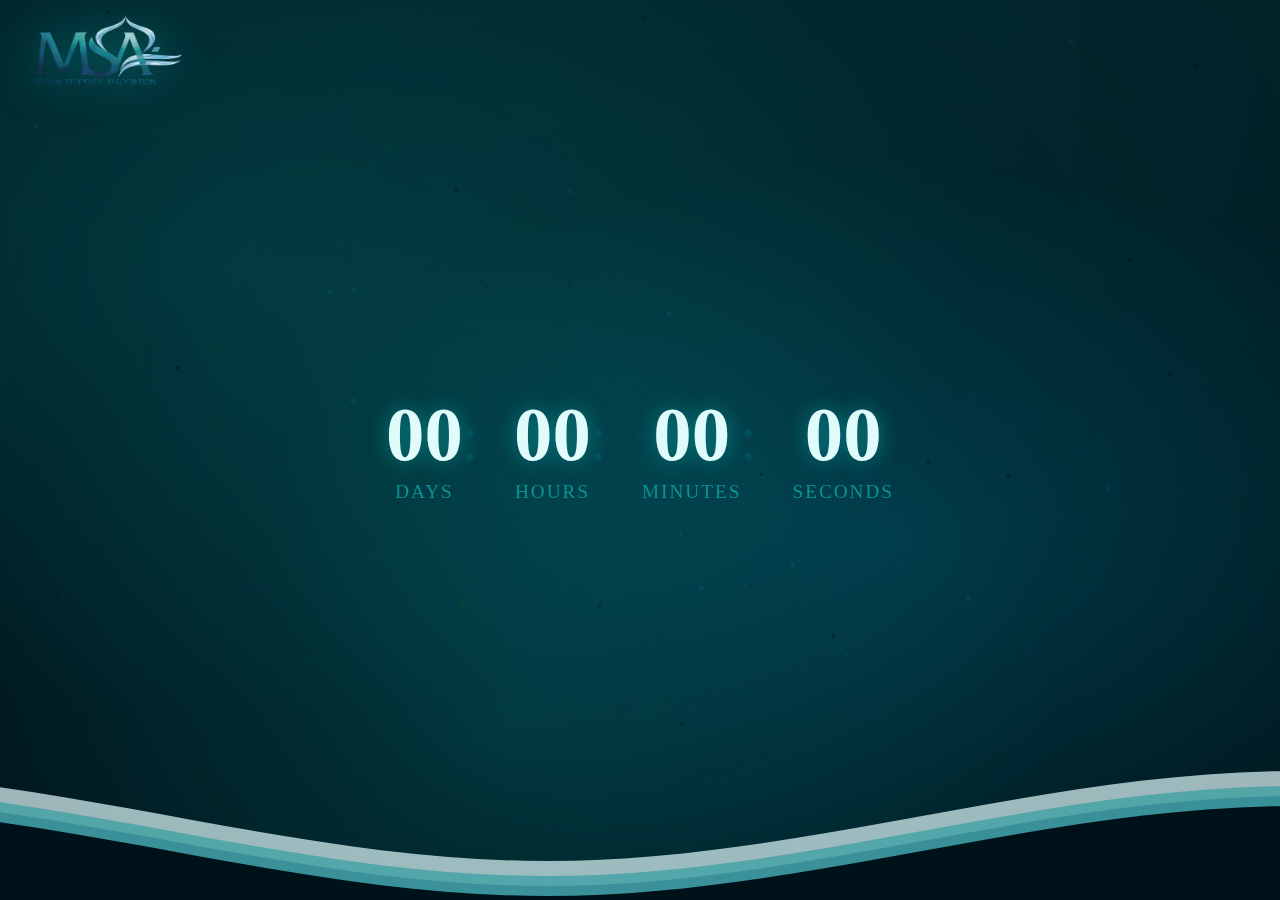
<file: index_old.html>
<!DOCTYPE html>
<html lang="en">
<head>
  <meta charset="UTF-8" />
  <meta name="viewport" content="width=device-width, initial-scale=1.0"/>
  <title>Islam Awareness Week</title>
  <link rel="icon" type="image/png" href="msauofa_iaw26_lowres.png" />
  <link rel="stylesheet" href="styles.css" />

  <!-- INLINE OVERRIDES -->
  <style>
    html, body {
      margin: 0 !important;
      padding: 0 !important;
      height: 100% !important;
      overflow: hidden !important;
    }

    .hero {
      position: relative !important;
      height: 100vh !important;
      overflow: hidden !important;
    }

    #ocean-canvas,
    #dots-bg {
      position: fixed !important;
      inset: 0 !important;
      width: 100vw !important;
      height: 100vh !important;
      display: block !important;
      pointer-events: none !important;
    }

    .ocean-waves {
      position: absolute !important;
      left: 0 !important;
      bottom: 0 !important;
      width: 100% !important;
      height: 140px !important;
      display: block !important;
    }

    .caustics {
      position: fixed !important;
      inset: 0 !important;
      pointer-events: none !important;
    }
  </style>
</head>
<body>
  <!-- Ocean wave canvas with physics -->
  <canvas id="ocean-canvas"></canvas>
  
  <!-- Caustic light effects -->
  <div class="caustics"></div>
  
  <!-- Bubble canvas -->
  <canvas id="dots-bg"></canvas>

  <!-- MSA Logo -->
  <a href="https://msauofa.ca" target="_blank" rel="noopener noreferrer">
    <img src="msauofa_iaw26_lowres.png" alt="MSA Logo" class="msa-logo">
  </a>

  <div class="hero">
    <!-- <div class="banner-container"> -->
      <div id="countdown" class="countdown-wrapper">
        <div class="time-block">
          <span id="days">00</span>
          <span class="label">Days</span>
        </div>
        <div class="time-block">
          <span id="hours">00</span>
          <span class="label">Hours</span>
        </div>
        <div class="time-block">
          <span id="minutes">00</span>
          <span class="label">Minutes</span>
        </div>
        <div class="time-block">
          <span id="seconds">00</span>
          <span class="label">Seconds</span>
        </div>
      <!-- </div> -->
    </div>
    

    <svg class="ocean-waves" viewBox="0 24 150 28" preserveAspectRatio="none" shape-rendering="auto">
      <defs>
        <path id="gentle-wave" d="M-160 44c30 0 58-18 88-18s 58 18 88 18 58-18 88-18 58 18 88 18 v44h-352z" />
      </defs>
      <g class="parallax">
        <use xlink:href="#gentle-wave" x="48" y="0" />
        <use xlink:href="#gentle-wave" x="48" y="3" />
        <use xlink:href="#gentle-wave" x="48" y="5" />
        <use xlink:href="#gentle-wave" x="48" y="7" />
      </g>
    </svg>
  </div>

 <script src="script.js"></script>
</body>
</html>
</file>
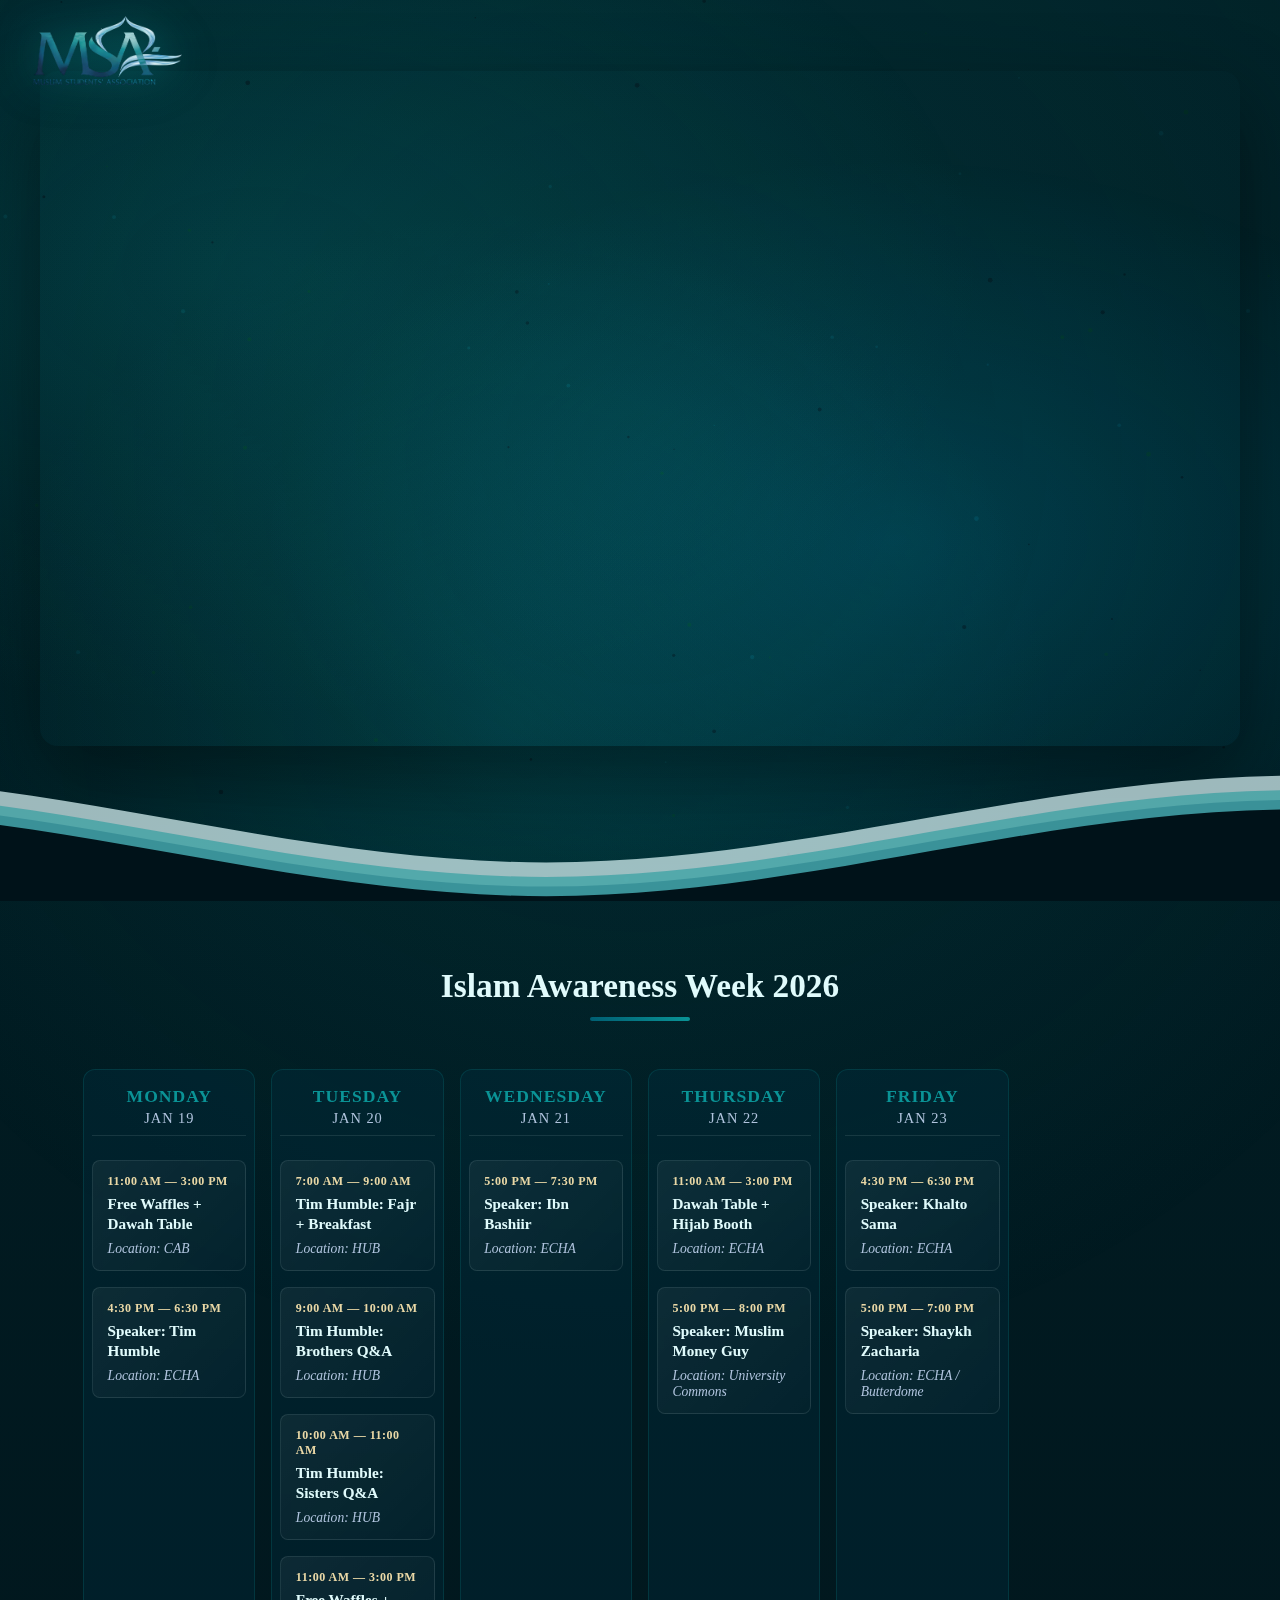
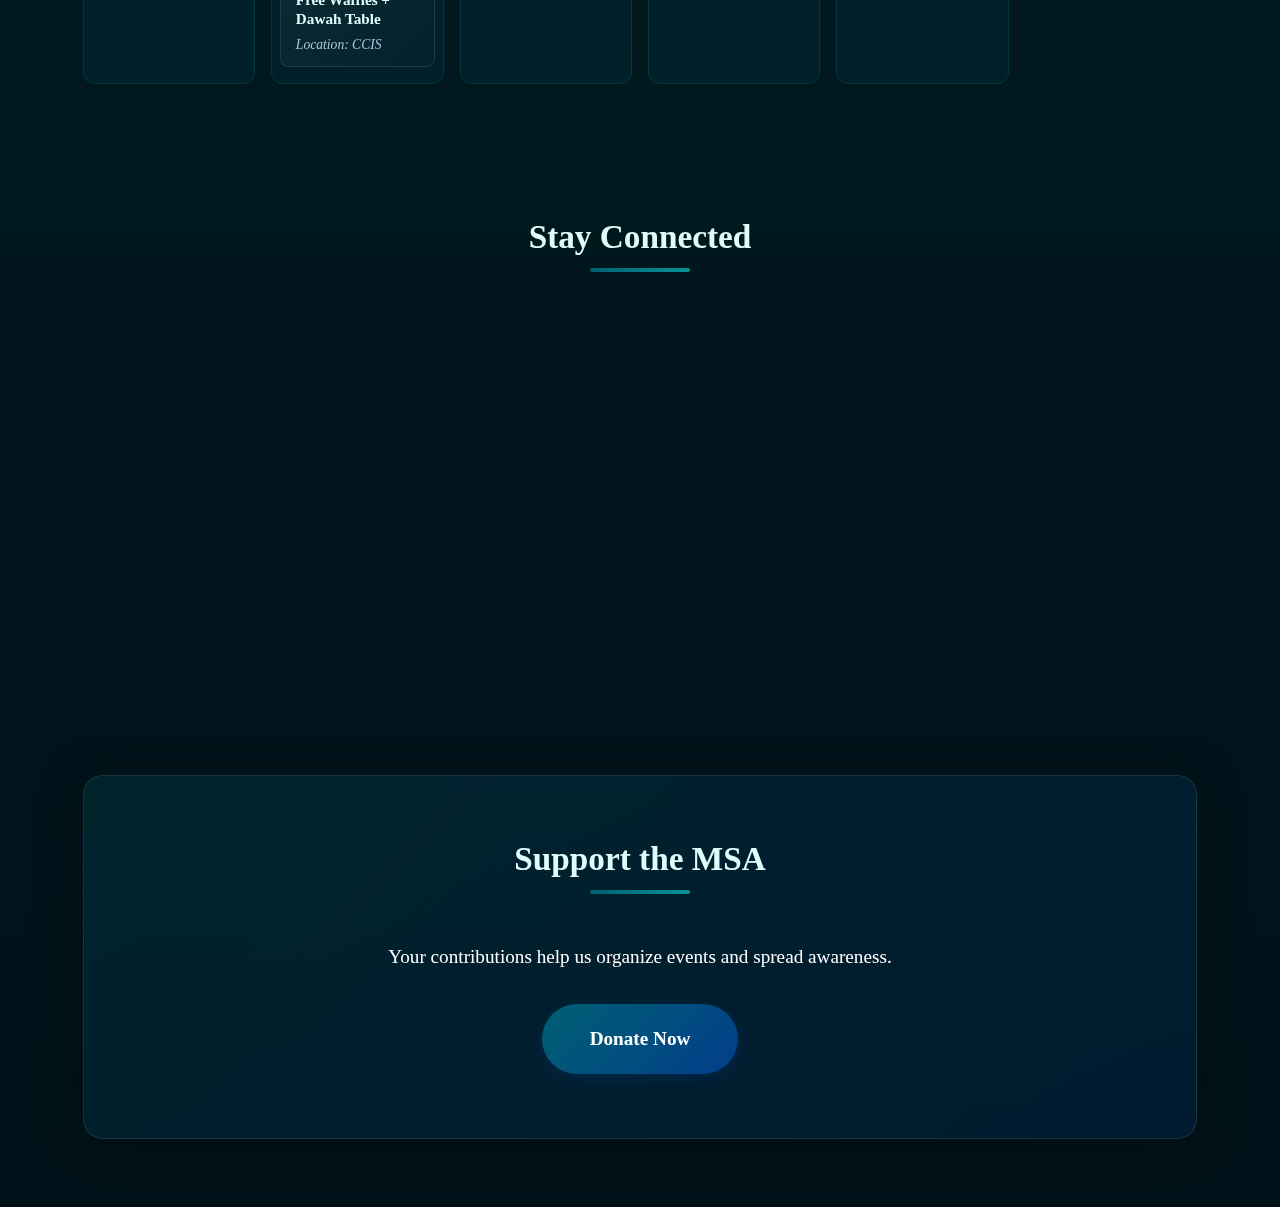
<file: reveal.html>
<!DOCTYPE html>
<html lang="en">
<head>
  <meta charset="UTF-8" />
  <meta name="viewport" content="width=device-width, initial-scale=1.0"/>
  <title>Islam Awareness Week | Glad Tidings</title>
  <link rel="icon" type="image/png" href="msauofa_iaw26_lowres.png" />
  
  <!-- External CSS Link -->
  <link rel="stylesheet" href="styles.css" />
</head>
<body>
  <!-- Ocean wave canvas with physics -->
  <canvas id="ocean-canvas"></canvas>
  
  <!-- Caustic light effects -->
  <div class="caustics"></div>
  
  <!-- Bubble canvas -->
  <canvas id="dots-bg"></canvas>

  <!-- MSA Logo -->
  <a href="https://msauofa.ca" target="_blank" rel="noopener noreferrer">
    <img src="msauofa_iaw26_lowres.png" alt="MSA Logo" class="msa-logo">
  </a>

  <div class="hero">
    <!-- <div class="banner-container"> -->
      <div class="hero-video">
        <iframe
          src="https://www.youtube.com/embed/zpDHUuCWVqA?enablejsapi=1&origin=https://iaw.msauofa.ca&controls=0&mute=1&autoplay=1&loop=1&playlist=zpDHUuCWVqA&modestbranding=1"
          title="YouTube video player"
          frameborder="0"
          allow="autoplay; encrypted-media; picture-in-picture"
          referrerpolicy="strict-origin-when-cross-origin"
          allowfullscreen>
        </iframe>
      </div>
    
    <p class="hero-subtitle">
      "Glad tidings to the strangers"
    </p>

    <p class="hero-subtitle tagline-sub">
      <!-- Islam Awareness Week 2026 -->
    </p>

    <div class="scroll-indicator" id="scrollIndicator">
      <span>↓</span>
    </div>

    <svg class="ocean-waves" viewBox="0 24 150 28" preserveAspectRatio="none" shape-rendering="auto">
      <defs>
        <path id="gentle-wave" d="M-160 44c30 0 58-18 88-18s 58 18 88 18 58-18 88-18 58 18 88 18 v44h-352z" />
      </defs>
      <g class="parallax">
        <use xlink:href="#gentle-wave" x="48" y="0" />
        <use xlink:href="#gentle-wave" x="48" y="3" />
        <use xlink:href="#gentle-wave" x="48" y="5" />
        <use xlink:href="#gentle-wave" x="48" y="7" />
      </g>
    </svg>
  </div>

  

<section class="section">
    <h2 class="section-title">Islam Awareness Week 2026</h2>

    <div class="daily-schedule">
      
      <div class="day-column">
        <h3 class="day-header">Monday <span class="day-date">Jan 19</span></h3>
        
        <div class="schedule-card">
          <div class="card-time">11:00 AM — 3:00 PM</div>
          <h4 class="card-title">Free Waffles + Dawah Table</h4>
          <p class="card-loc">Location: CAB</p>
        </div>

        <div class="schedule-card">
          <div class="card-time">4:30 PM — 6:30 PM</div>
          <h4 class="card-title">Speaker: Tim Humble</h4>
          <p class="card-loc">Location: ECHA</p>
        </div>
      </div>

      <div class="day-column">
        <h3 class="day-header">Tuesday <span class="day-date">Jan 20</span></h3>
        
        <div class="schedule-card">
          <div class="card-time">7:00 AM — 9:00 AM</div>
          <h4 class="card-title">Tim Humble: Fajr + Breakfast</h4>
          <p class="card-loc">Location: HUB</p>
        </div>

        <div class="schedule-card">
          <div class="card-time">9:00 AM — 10:00 AM</div>
          <h4 class="card-title">Tim Humble: Brothers Q&A</h4>
          <p class="card-loc">Location: HUB</p>
        </div>

        <div class="schedule-card">
          <div class="card-time">10:00 AM — 11:00 AM</div>
          <h4 class="card-title">Tim Humble: Sisters Q&A</h4>
          <p class="card-loc">Location: HUB</p>
        </div>

        <div class="schedule-card">
          <div class="card-time">11:00 AM — 3:00 PM</div>
          <h4 class="card-title">Free Waffles + Dawah Table</h4>
          <p class="card-loc">Location: CCIS</p>
        </div>
      </div>

      <div class="day-column">
        <h3 class="day-header">Wednesday <span class="day-date">Jan 21</span></h3>
        
        <div class="schedule-card">
          <div class="card-time">5:00 PM — 7:30 PM</div>
          <h4 class="card-title">Speaker: Ibn Bashiir</h4>
          <p class="card-loc">Location: ECHA</p>
        </div>
      </div>

      <div class="day-column">
        <h3 class="day-header">Thursday <span class="day-date">Jan 22</span></h3>
        
        <div class="schedule-card">
          <div class="card-time">11:00 AM — 3:00 PM</div>
          <h4 class="card-title">Dawah Table + Hijab Booth</h4>
          <p class="card-loc">Location: ECHA</p>
        </div>

        <div class="schedule-card">
          <div class="card-time">5:00 PM — 8:00 PM</div>
          <h4 class="card-title">Speaker: Muslim Money Guy</h4>
          <p class="card-loc">Location: University Commons</p>
        </div>
      </div>

      <div class="day-column">
        <h3 class="day-header">Friday <span class="day-date">Jan 23</span></h3>
        
        <div class="schedule-card">
          <div class="card-time">4:30 PM — 6:30 PM</div>
          <h4 class="card-title">Speaker: Khalto Sama</h4>
          <p class="card-loc">Location: ECHA</p>
        </div>

        <div class="schedule-card">
          <div class="card-time">5:00 PM — 7:00 PM</div>
          <h4 class="card-title">Speaker: Shaykh Zacharia</h4>
          <p class="card-loc">Location: ECHA / Butterdome</p>
        </div>
      </div>

    </div>
  </section>




  


  <section class="section">
    <h2 class="section-title">Stay Connected</h2>
    <div class="instagram-grid">
      <div class="instagram-embed">
        <blockquote class="instagram-media" data-instgrm-permalink="https://www.instagram.com/p/DS-hZEcD1NG/" data-instgrm-version="14" style="background:#FFF; border:0; margin:1px; max-width:540px; width:calc(100% - 2px);">
        </blockquote>
      <!-- </div> -->
      <!-- <div class="instagram-embed"> -->
        <!-- <blockquote class="instagram-media" data-instgrm-permalink="#" data-instgrm-version="14" style="background:#FFF; border:0; margin:1px; max-width:540px; width:calc(100% - 2px);"> -->
        <!-- </blockquote> -->
      <!-- </div> -->
    <!-- </div> -->
  </section>


<section class="section">
    <div class="donation-section">
      <h2 class="section-title">Support the MSA</h2>
      <p class="donation-copy">
        Your contributions help us organize events and spread awareness. 
      </p>
      <div class="donation-buttons">
        <a href="" class="donation-btn">Donate Now</a>
      </div>
    </div> 
  </section> 


  <!-- External Script Link -->
  <script src="script.js"></script>
  <script async src="https://www.instagram.com/embed.js"></script>
</body>
</html>
</file>
<file: styles.css>
/* --- OCEAN THEME VARIABLES --- */
:root {
  --deep-ocean: #001219;
  --mid-ocean: #005f73;
  --shallow-water: #0a9396;
  --foam: #e0fbfc;
  --sand: #e9d8a6;
  --text-main: #ffffff;
  --text-muted: #b0c4de;
}

* {
  margin: 0;
  padding: 0;
  box-sizing: border-box;
}

body {
  font-family: 'Georgia', serif;
  background: linear-gradient(180deg, #022026 0%, #001219 100%);
  color: var(--text-main);
  overflow-x: hidden;
}

/* Ocean wave canvas */
#ocean-canvas {
  position: fixed;
  inset: 0;
  z-index: 1;
  pointer-events: none;
  opacity: 0.7;
}

/* Underwater Caustics (Sun rays) Effect */
.caustics {
  position: fixed;
  inset: 0;
  z-index: 2;
  pointer-events: none;
  background-image: 
    radial-gradient(ellipse at 20% 30%, rgba(10, 147, 150, 0.2) 0%, transparent 50%),
    radial-gradient(ellipse at 70% 60%, rgba(0, 191, 255, 0.15) 0%, transparent 50%),
    radial-gradient(ellipse at 40% 80%, rgba(10, 147, 150, 0.18) 0%, transparent 50%);
  animation: caustic-drift 15s ease-in-out infinite;
}

@keyframes caustic-drift {
  0%, 100% { 
    transform: translate(0, 0) scale(1);
    opacity: 0.5;
  }
  50% { 
    transform: translate(30px, -20px) scale(1.1);
    opacity: 0.7;
  }
}

/* Bubble background canvas */
#dots-bg {
  position: fixed;
  inset: 0;
  z-index: 3;
  pointer-events: none;
  mix-blend-mode: overlay;
  opacity: 0.6;
}

/* --- LOGO --- */
.msa-logo {
  position: fixed;
  left: 2rem;
  top: 1rem;
  width: 150px;
  height: auto;
  z-index: 1000;
  filter: drop-shadow(0 0 20px rgba(10, 147, 150, 0.6));
  transition: all 0.3s ease;
}

.msa-logo:hover {
  filter: drop-shadow(0 0 25px rgba(10, 147, 150, 0.8))
          drop-shadow(0 0 50px rgba(224, 251, 252, 0.6));
  transform: scale(1.05);
}

/* --- HERO SECTION --- */
.hero {
  min-height: 100vh;
  display: flex;
  flex-direction: column;
  justify-content: center;
  align-items: center;
  position: relative;
  background: transparent;
  padding: clamp(2rem, 4vw, 3rem) 1rem;
  overflow: visible;
  z-index: 10;
}

.hero::before {
  content: '';
  position: absolute;
  top: -50%;
  left: -50%;
  width: 200%;
  height: 200%;
  background: radial-gradient(circle at 50% 50%, rgba(10, 147, 150, 0.15), transparent 60%);
  animation: pulseLight 8s ease-in-out infinite;
  pointer-events: none;
}

@keyframes pulseLight {
  0%, 100% { opacity: 0.4; transform: scale(1); }
  50% { opacity: 0.7; transform: scale(1.1); }
}

/* --- WAVE ANIMATION --- */
.ocean-waves {
  position: absolute;
  bottom: 0;
  left: 0;
  width: 100%;
  height: 15vh;
  margin-bottom: -1px;
  min-height: 100px;
  max-height: 150px;
  z-index: 15;
  pointer-events: none;
}

.parallax > use {
  animation: move-forever 25s cubic-bezier(.55,.5,.45,.5) infinite;
}
.parallax > use:nth-child(1) {
  animation-delay: -2s;
  animation-duration: 7s;
  fill: rgba(224, 251, 252, 0.7);
}
.parallax > use:nth-child(2) {
  animation-delay: -3s;
  animation-duration: 10s;
  fill: rgba(10, 147, 150, 0.5);
}
.parallax > use:nth-child(3) {
  animation-delay: -4s;
  animation-duration: 13s;
  fill: rgba(0, 95, 115, 0.3);
}
.parallax > use:nth-child(4) {
  animation-delay: -5s;
  animation-duration: 20s;
  fill: var(--deep-ocean);
}

@keyframes move-forever {
  0% { transform: translate3d(-90px,0,0); }
  100% { transform: translate3d(85px,0,0); }
}

/* --- BANNER --- */
.banner-container {
  position: relative;
  z-index: 10;
  width: min(100%, 1200px);
  /* Changed aspect ratio to be more compact for text if needed, or keep same */
  aspect-ratio: 21 / 9;
  margin-bottom: 2rem;
  animation: fadeInScale 1.2s ease-out;
  background: transparent;
  display: flex;
  align-items: center;
  justify-content: center;
}

/* Removed img style as it is no longer used
.banner-container img { ... } 
*/

.countdown-wrapper {
  display: flex;
  gap: clamp(1rem, 4vw, 4rem);
  text-align: center;
  justify-content: center;
  width: 100%;
}

.time-block {
  display: flex;
  flex-direction: column;
  align-items: center;
  position: relative;
}

.time-block span:first-child {
  font-size: clamp(2.5rem, 6vw, 5rem);
  font-weight: 700;
  color: var(--foam);
  text-shadow: 0 0 20px rgba(10, 147, 150, 0.8);
  line-height: 1;
  font-variant-numeric: tabular-nums;
}

.time-block .label {
  font-size: clamp(0.8rem, 1.5vw, 1.2rem);
  color: var(--shallow-water);
  text-transform: uppercase;
  letter-spacing: 2px;
  margin-top: 0.5rem;
}

/* Add separator dots between blocks on larger screens */
.time-block:not(:last-child)::after {
  content: ':';
  position: absolute;
  right: clamp(-1rem, -2vw, -2rem);
  top: 5%;
  font-size: clamp(2rem, 5vw, 4rem);
  color: var(--mid-ocean);
  opacity: 0.5;
}

@keyframes fadeInScale {
  from { opacity: 0; transform: scale(0.95) translateY(20px); }
  to { opacity: 1; transform: scale(1) translateY(0); }
}

/* --- TYPOGRAPHY --- */
.hero-subtitle {
  position: relative;
  z-index: 10;
  font-size: 1.8rem;
  text-align: center;
  margin-top: 1.5rem;
  opacity: 0;
  animation: fadeIn 1s ease-out 0.6s forwards;
  color: var(--foam);
  font-style: italic;
  max-width: 800px;
  line-height: 1.6;
  text-shadow: 0 0 15px rgba(10, 147, 150, 0.6);
}

.tagline-sub {
  font-size: 1.1rem;
  color: var(--text-muted);
  font-style: normal;
  margin-top: 0.5rem;
  animation-delay: 1s;
}

@keyframes fadeIn { to { opacity: 1; } }

/* --- SCROLL INDICATOR --- */
.scroll-indicator {
  position: absolute;
  bottom: clamp(3rem, 25vh, 8rem);
  left: 50%;
  transform: translateX(-50%);
  cursor: pointer;
  opacity: 0;
  animation: fadeInBounce 1s ease-out 1.2s forwards;
  z-index: 10;
}

@keyframes fadeInBounce { to { opacity: 0.8; } }

.scroll-indicator span {
  font-size: 2.5rem;
  color: var(--foam);
  animation: bounce 2s infinite;
  display: block;
  text-shadow: 0 0 10px rgba(10, 147, 150, 0.8);
}

@keyframes bounce {
  0%, 100% { transform: translateY(0); }
  50% { transform: translateY(10px); }
}

/* --- SECTIONS --- */
.section {
  padding: clamp(2.5rem, 4vw + 1rem, 5rem) clamp(1rem, 3vw, 2rem);
  max-width: min(1400px, 92vw);
  margin: 0 auto;
  position: relative;
  z-index: 10;
}

.section-title {
  font-size: clamp(2rem, 2.6vw, 3rem);
  margin-bottom: 3rem;
  text-align: center;
  position: relative;
  padding-bottom: 1rem;
  color: var(--foam);
}

.section-title::after {
  content: '';
  position: absolute;
  bottom: 0;
  left: 50%;
  transform: translateX(-50%);
  width: 100px;
  height: 4px;
  background: linear-gradient(90deg, var(--mid-ocean), var(--shallow-water));
  border-radius: 2px;
}

/* --- EVENT CARDS --- */
.event-grid {
  display: grid;
  grid-template-columns: repeat(auto-fit, minmax(300px, 1fr));
  gap: 2rem;
  margin-top: 2rem;
}

.event-card {
  background: linear-gradient(135deg, rgba(0, 95, 115, 0.25), rgba(10, 147, 150, 0.1));
  border: 1px solid rgba(224, 251, 252, 0.1);
  border-radius: 15px;
  padding: 2rem;
  transition: all 0.3s ease;
  backdrop-filter: blur(10px);
  box-shadow: 0 4px 30px rgba(0, 0, 0, 0.2);
  display: flex;
  flex-direction: column;
  justify-content: space-between;
  height: 100%;
  position: relative;
  overflow: hidden;
}

.event-card::before {
  content: '';
  position: absolute;
  top: -50%;
  left: -50%;
  width: 200%;
  height: 200%;
  background: linear-gradient(
    45deg,
    transparent 30%,
    rgba(10, 147, 150, 0.08) 50%,
    transparent 70%
  );
  animation: wave-shimmer 8s linear infinite;
}

@keyframes wave-shimmer {
  0% { transform: translateX(-50%) translateY(-50%) rotate(0deg); }
  100% { transform: translateX(50%) translateY(50%) rotate(360deg); }
}

.event-card:hover {
  transform: translateY(-10px);
  box-shadow: 0 10px 40px rgba(10, 147, 150, 0.25);
  border-color: rgba(224, 251, 252, 0.3);
}

.event-date {
  font-size: 0.95rem;
  color: var(--shallow-water);
  font-weight: bold;
  margin-bottom: 0.5rem;
  letter-spacing: 0.5px;
  text-transform: uppercase;
  position: relative;
  z-index: 1;
}

.event-title {
  font-size: 1.5rem;
  margin-bottom: 0.5rem;
  color: var(--foam);
  position: relative;
  z-index: 1;
}

.event-time {
  font-size: 0.9rem;
  color: var(--text-muted);
  margin-bottom: 1rem;
  position: relative;
  z-index: 1;
}

.event-description {
  font-size: 1rem;
  line-height: 1.6;
  color: #e0e0e0;
  position: relative;
  z-index: 1;
}

.event-description:last-child {
  margin-top: auto;
}

/* --- BUTTONS --- */
.donation-btn {
  background: linear-gradient(135deg, var(--mid-ocean), #023e8a);
  color: white;
  padding: 1.5rem 3rem;
  border: none;
  border-radius: 50px;
  font-size: 1.2rem;
  font-weight: bold;
  cursor: pointer;
  transition: all 0.3s ease;
  text-decoration: none;
  display: inline-block;
  box-shadow: 0 5px 15px rgba(2, 62, 138, 0.3);
  position: relative;
  z-index: 1;
}

.donation-btn:hover {
  transform: translateY(-5px);
  box-shadow: 0 10px 25px rgba(2, 62, 138, 0.5);
  background: linear-gradient(135deg, #023e8a, var(--mid-ocean));
}

.donation-btn.secondary {
  background: linear-gradient(135deg, var(--shallow-water), var(--mid-ocean));
  padding: 0.8rem 1.5rem;
  font-size: 1rem;
  box-shadow: 0 5px 15px rgba(10, 147, 150, 0.2);
}

.donation-btn.secondary:hover {
  background: linear-gradient(135deg, var(--mid-ocean), var(--shallow-water));
  box-shadow: 0 10px 25px rgba(10, 147, 150, 0.4);
}

/* --- DONATION SECTION --- */
.donation-section {
  background: linear-gradient(135deg, rgba(0, 95, 115, 0.2), rgba(2, 62, 138, 0.2));
  border-radius: 20px;
  padding: 4rem 2rem;
  text-align: center;
  border: 1px solid rgba(224, 251, 252, 0.1);
  box-shadow: 0 0 50px rgba(0, 0, 0, 0.3);
}

.donation-copy {
  font-size: 1.2rem;
  margin-bottom: 2rem;
  max-width: 700px;
  margin: 0 auto 2rem;
  line-height: 1.6;
}

.donation-buttons {
  display: flex;
  flex-wrap: wrap;
  gap: 1.5rem;
  justify-content: center;
}

/* --- INSTAGRAM --- */
.instagram-grid {
  display: grid;
  grid-template-columns: repeat(auto-fit, minmax(280px, 1fr));
  gap: 2rem;
  margin-top: 2rem;
}

.instagram-embed {
  background: rgba(0, 95, 115, 0.15);
  border: 1px solid rgba(255, 255, 255, 0.05);
  border-radius: 15px;
  padding: 1rem;
  min-height: 320px;
  display: flex;
  justify-content: center;
  transition: all 0.3s ease;
}

.instagram-embed:hover {
  transform: scale(1.02);
  border-color: rgba(10, 147, 150, 0.4);
}

/* --- RESPONSIVE --- */
@media (max-width: 768px) {
  .msa-logo {
    width: 80px;
    top: 1rem;
    left: 1rem;
  }
  
  .banner-container {
    width: 100%;
    aspect-ratio: auto; /* Allow height to adjust */
    padding: 3rem 1rem;
  }

  /* Remove separators on mobile to prevent clutter */
  .time-block:not(:last-child)::after {
    content: none;
  }

  .countdown-wrapper {
    gap: 1.5rem;
    flex-wrap: wrap; 
  }

  .hero-subtitle {
    font-size: 1.3rem;
  }

  .event-grid, .instagram-grid {
    grid-template-columns: 1fr;
  }
  
  .ocean-waves {
    height: 10vh;
  }
}


/* --- DAILY SCHEDULE LAYOUT --- */

/* The main container: 5 columns on desktop */
.daily-schedule {
  display: grid;
  grid-template-columns: repeat(6, 1fr);
  gap: 1rem;
  width: 100%;
  margin-top: 2rem;
}
.daily-schedule {
  max-width: 1400px;   /* was effectively ~1100 */
  margin-left: auto;
  margin-right: auto;
}


/* Individual Day Column (The vertical lane) */
.day-column {
  background: rgba(0, 50, 70, 0.3); /* Darker semi-transparent background */
  border: 1px solid rgba(10, 147, 150, 0.2);
  border-radius: 12px;
  padding: 1rem 0.5rem;
  display: flex;
  flex-direction: column;
  gap: 1rem;
}

/* Header for the Day (e.g. MONDAY) */
.day-header {
  text-align: center;
  color: var(--shallow-water);
  font-size: 1.1rem;
  text-transform: uppercase;
  letter-spacing: 1px;
  margin-bottom: 0.5rem;
  border-bottom: 1px solid rgba(224, 251, 252, 0.1);
  padding-bottom: 0.5rem;
}

.day-date {
  display: block;
  font-size: 0.9rem;
  color: var(--text-muted);
  font-weight: normal;
  margin-top: 0.2rem;
}

/* The individual event box inside a column */
.schedule-card {
  background: linear-gradient(135deg, rgba(255, 255, 255, 0.05), rgba(255, 255, 255, 0.01));
  border: 1px solid rgba(224, 251, 252, 0.1);
  border-radius: 8px;
  padding: 1rem;
  transition: transform 0.2s ease, background 0.2s ease;
  backdrop-filter: blur(5px);
}
.schedule-card {
  padding: 0.8rem 0.9rem;
}


.schedule-card:hover {
  transform: translateY(-3px);
  background: rgba(255, 255, 255, 0.08);
  border-color: var(--shallow-water);
}

/* Typography for the mini cards */
.card-time {
  font-size: 0.75rem;
  color: var(--sand); /* Using Sand color for time to pop */
  margin-bottom: 0.3rem;
  font-weight: bold;
  letter-spacing: 0.5px;
}

.card-title {
  font-size: 1rem;
  color: var(--foam);
  margin-bottom: 0.5rem;
  line-height: 1.3;
}
.card-title {
  font-size: 0.95rem;
}


.card-loc {
  font-size: 0.85rem;
  color: var(--text-muted);
  font-style: italic;
}

/* --- RESPONSIVE ADJUSTMENTS --- */

/* On Tablets (Less than 1024px): Switch to 2 rows? Or scroll? 
   Let's stack them vertically for readability. */
@media (max-width: 1024px) {
  .daily-schedule {
    grid-template-columns: repeat(2, 1fr); /* 2 Columns on tablet */
  }
}

/* On Mobile: Stack everything in 1 column */
@media (max-width: 600px) {
  .daily-schedule {
    grid-template-columns: 1fr;
  }
  
  .day-column {
    margin-bottom: 1rem;
  }
}

  .hero-video {
    width: min(95vw, 1200px);   /* BIG but capped */
    margin: 0 auto;
    z-index: 10;
  }

  .hero-video iframe {
    width: 100%;
    height: auto;
    aspect-ratio: 16 / 9;
    border-radius: 18px;
    box-shadow: 0 30px 80px rgba(0,0,0,0.45);
  }

  /* Add this to styles.css */

.register-btn {
  display: inline-block;
  margin-top: 0.8rem;
  padding: 0.5rem 1.2rem;
  background: linear-gradient(135deg, var(--shallow-water), var(--mid-ocean));
  color: var(--foam);
  text-decoration: none;
  border-radius: 20px;
  font-size: 0.9rem;
  font-weight: bold;
  text-transform: uppercase;
  letter-spacing: 0.5px;
  transition: all 0.3s ease;
  border: 1px solid rgba(224, 251, 252, 0.2);
  box-shadow: 0 4px 6px rgba(0, 0, 0, 0.2);
}

.register-btn:hover {
  transform: translateY(-2px);
  background: linear-gradient(135deg, var(--mid-ocean), var(--shallow-water));
  box-shadow: 0 6px 15px rgba(10, 147, 150, 0.4);
  color: #ffffff;
  border-color: rgba(224, 251, 252, 0.5);
}

.donation-copy { font-size: 1.2rem; margin-bottom: 2rem; max-width: 700px; margin: 0 auto 2rem; line-height: 1.6; } .donation-copy img { width: 100%; max-width: 600px; height: auto; border-radius: 15px; box-shadow: 0 8px 25px rgba(0, 0, 0, 0.3); margin: 0 auto 2rem auto; display: block; } .donation-copy img:last-child { margin-bottom: 0; }
</file>
